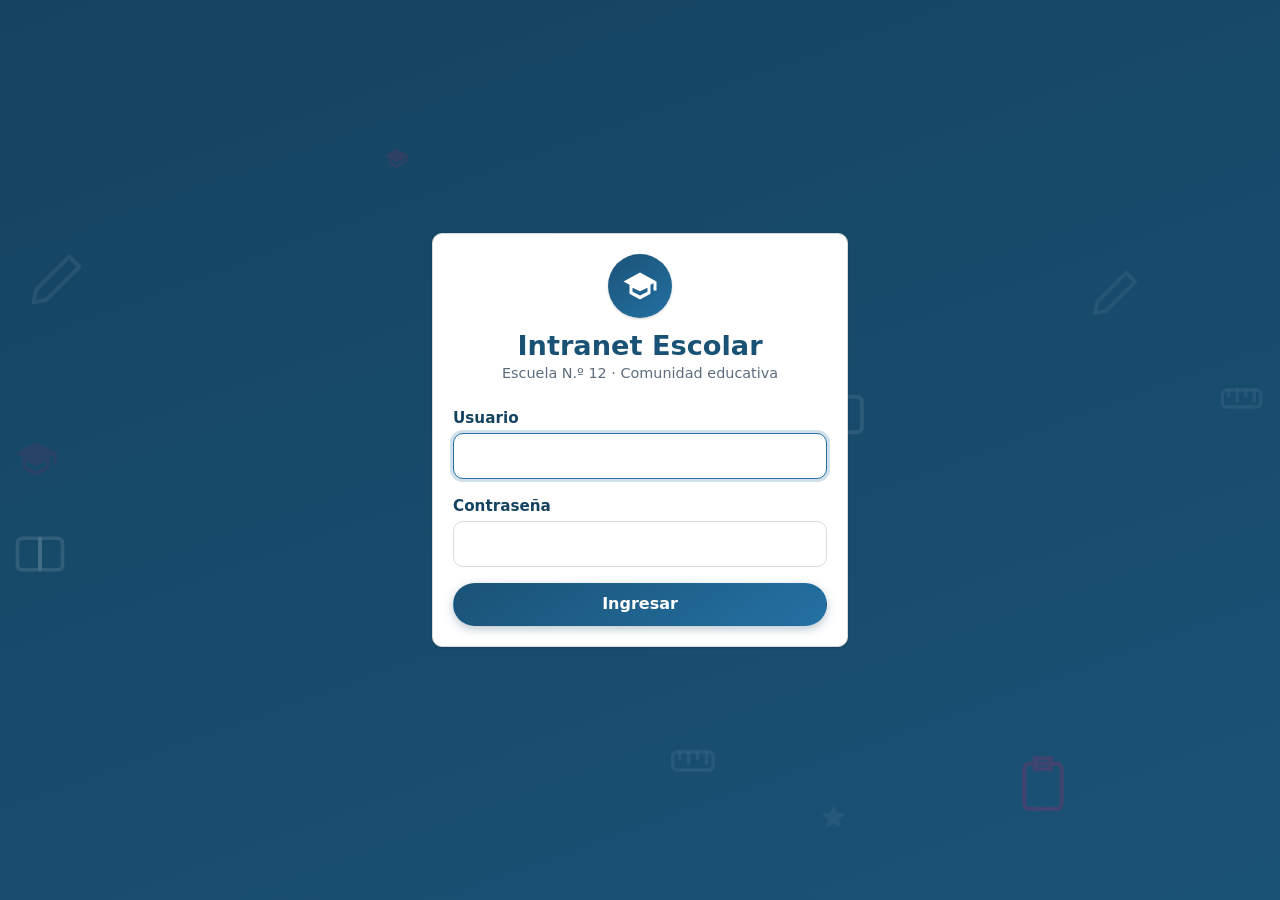
<file: index.html>
<!DOCTYPE html>
<html lang="es">
<head>
    <meta charset="UTF-8">
    <meta name="viewport" content="width=device-width, initial-scale=1.0">
    <meta name="description" content="Intranet escolar: consulta de calificaciones, horarios, comunicados y tareas para administración, docentes, estudiantes y familias.">
    <title>Intranet Escolar</title>
    <link rel="stylesheet" href="css/estilos.css">
</head>
<body>

    <!-- ======== Login ======== -->
    <div id="vista-login" class="vista-login" hidden>
        <div class="fondo-dinamico fondo-dinamico--login" aria-hidden="true"></div>

        <form id="form-login" class="tarjeta tarjeta--login" novalidate>
            <div class="emblema emblema--login" aria-hidden="true">
                <svg viewBox="0 0 24 24">
                    <path fill="currentColor" d="M12 3L1 9l4 2.18v6L12 21l7-3.82v-6L21 10.18V15h2V9L12 3zM7 15.91V13.1L12 15.5l5-2.4v2.81L12 18.3l-5-2.39z"/>
                </svg>
            </div>
            <h1 class="titulo-login">Intranet Escolar</h1>
            <p class="subtitulo">Escuela N.º 12 · Comunidad educativa</p>

            <div class="campo">
                <label for="login-usuario">Usuario</label>
                <input type="text" id="login-usuario" name="usuario" autocomplete="username" required>
            </div>

            <div class="campo">
                <label for="login-clave">Contraseña</label>
                <input type="password" id="login-clave" name="clave" autocomplete="current-password" required>
            </div>

            <p id="login-error" class="alerta alerta--error" role="alert" hidden></p>

            <button type="submit" class="boton boton--primario boton--amplio">Ingresar</button>
        </form>
    </div>

    <!-- ======== Aplicación ======== -->
    <div id="vista-app" hidden>
        <div class="fondo-dinamico" aria-hidden="true"></div>

        <header class="cabecera">
            <div class="cabecera__superior">
                <div class="cabecera__marca">
                    <svg class="cabecera__emblema" viewBox="0 0 24 24" aria-hidden="true">
                        <path fill="currentColor" d="M12 3L1 9l4 2.18v6L12 21l7-3.82v-6L21 10.18V15h2V9L12 3zM7 15.91V13.1L12 15.5l5-2.4v2.81L12 18.3l-5-2.39z"/>
                    </svg>
                    <div class="cabecera__texto">
                        <p class="cabecera__titulo">Intranet Escolar</p>
                        <p id="cabecera-rol" class="cabecera__rol"></p>
                    </div>
                </div>

                <div class="cabecera__usuario">
                    <p class="cabecera__contexto">
                        <span id="cabecera-saludo" class="cabecera__saludo"></span>
                        <span id="cabecera-fecha" class="cabecera__fecha"></span>
                    </p>
                    <span id="cabecera-nombre" class="cabecera__nombre"></span>
                    <button id="boton-salir" class="boton boton--secundario boton--en-cabecera" type="button">Salir</button>
                </div>
            </div>

            <nav class="navegacion" aria-label="Navegación principal">
                <ul id="menu" class="menu"></ul>
            </nav>
        </header>

        <main id="contenido" class="contenido"></main>

        <p id="estado-sistema" class="estado-sistema" role="status" aria-live="polite" hidden></p>

        <footer class="pie">
            <p>Escuela N.º 12 · Intranet Escolar — proyecto de demostración con datos ficticios</p>
        </footer>
    </div>

    <script src="js/utilidades.js"></script>
    <script src="js/store.js"></script>
    <script src="js/auth.js"></script>
    <script src="js/vistas.js"></script>
    <script src="js/app.js"></script>
</body>
</html>
</file>
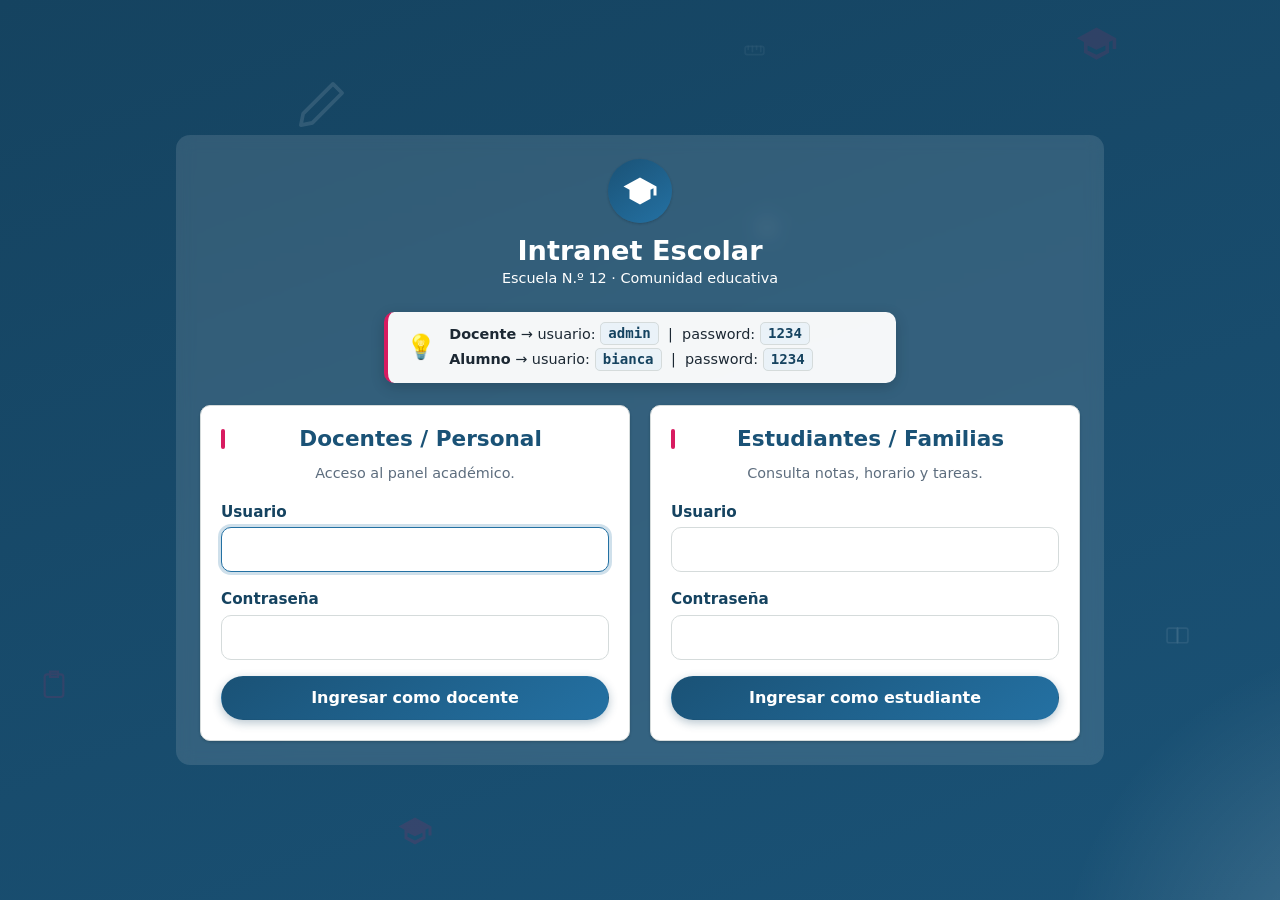
<file: IA/index.html>
<!DOCTYPE html>
<html lang="es">

<head>
    <meta charset="UTF-8">
    <meta name="viewport" content="width=device-width, initial-scale=1.0">
    <meta name="description" content="Intranet escolar para docentes, personal, estudiantes y familias.">
    <title>Intranet Escolar</title>
    <link rel="stylesheet" href="css/estilos.css">
</head>

<body>

    <!-- ======== Login ======== -->
    <div id="vista-login" class="vista-login">
        <div class="fondo-dinamico fondo-dinamico--login" aria-hidden="true"></div>

        <div id="form-login" hidden>
            <div class="emblema emblema--login" aria-hidden="true">
                <svg viewBox="0 0 24 24">
                    <path fill="currentColor"
                        d="M12 3L1 9l4 2.18v6L12 21l7-3.82v-6L21 10.18V15h2V9L12 3zM7 15.91V13.1L12 15.5l5-2.4v2.81L12 18.3l-5-2.39z" />
                </svg>
            </div>
            <h1 class="titulo-login">Intranet Escolar</h1>
            <p id="login-titulo-rol" class="subtitulo">Elige tu acceso para continuar</p>

            <div class="selector-rol" role="group" aria-label="Tipo de acceso">
                <button type="button" class="selector-rol__opcion" data-rol-login="docente">Docentes / Personal</button>
                <button type="button" class="selector-rol__opcion" data-rol-login="estudiante">Estudiantes /
                    Familias</button>
            </div>
            <input type="hidden" id="login-rol" name="rol">

            <div class="campo">
                <label for="login-usuario">Usuario</label>
                <input type="text" id="login-usuario" name="usuario" autocomplete="username" required>
            </div>

            <div class="campo">
                <label for="login-clave">Contraseña</label>
                <input type="password" id="login-clave" name="clave" autocomplete="current-password" required>
            </div>

            <p id="login-error" class="alerta alerta--error" role="alert" hidden></p>

            <button type="submit" class="boton boton--primario boton--amplio">Ingresar</button>
        </div>

        <section class="accesos-login" aria-labelledby="titulo-login-principal">
            <div class="emblema emblema--login" aria-hidden="true">
                <svg viewBox="0 0 24 24">
                    <path fill="currentColor" d="M12 3L1 9l4 2.18v6L12 21l7-3.82v-6L21 10.18V15h2V9L12 3z" />
                </svg>
            </div>
            <h1 id="titulo-login-principal" class="titulo-login">Intranet Escolar</h1>
            <p class="subtitulo">Escuela N.º 12 · Comunidad educativa</p>
            
            <div class="nota-credenciales-login">
                <span class="nota-credenciales-login__icono">💡</span>
                <div class="nota-credenciales-login__contenido">
                    <p class="nota-credenciales-login__linea"><strong>Docente</strong> &rarr; usuario: <code>admin</code> &nbsp;|&nbsp; password: <code>1234</code></p>
                    <p class="nota-credenciales-login__linea"><strong>Alumno</strong> &rarr; usuario: <code>bianca</code> &nbsp;|&nbsp; password: <code>1234</code></p>
                </div>
            </div>

            <div class="login-doble">
                <form class="tarjeta tarjeta--login" data-form-login="docente" novalidate>
                    <h2>Docentes / Personal</h2>
                    <p class="subtitulo">Acceso al panel académico.</p>
                    <div class="campo"><label for="login-docente-usuario">Usuario</label><input type="text"
                            id="login-docente-usuario" name="usuario" autocomplete="username" required></div>
                    <div class="campo"><label for="login-docente-clave">Contraseña</label><input type="password"
                            id="login-docente-clave" name="clave" autocomplete="current-password" required></div>
                    <p class="login-error alerta alerta--error" role="alert" hidden></p>
                    <button type="submit" class="boton boton--primario boton--amplio">Ingresar como docente</button>
                </form>
                <form class="tarjeta tarjeta--login" data-form-login="estudiante" novalidate>
                    <h2>Estudiantes / Familias</h2>
                    <p class="subtitulo">Consulta notas, horario y tareas.</p>
                    <div class="campo"><label for="login-estudiante-usuario">Usuario</label><input type="text"
                            id="login-estudiante-usuario" name="usuario" autocomplete="username" required></div>
                    <div class="campo"><label for="login-estudiante-clave">Contraseña</label><input type="password"
                            id="login-estudiante-clave" name="clave" autocomplete="current-password" required></div>
                    <p class="login-error alerta alerta--error" role="alert" hidden></p>
                    <button type="submit" class="boton boton--primario boton--amplio">Ingresar como estudiante</button>
                </form>
            </div>
        </section>
    </div>

    <!-- ======== Aplicación ======== -->
    <div id="vista-app" hidden>
        <div class="fondo-dinamico" aria-hidden="true"></div>

        <header class="cabecera">
            <div class="cabecera__superior">
                <div class="cabecera__marca">
                    <svg class="cabecera__emblema" viewBox="0 0 24 24" aria-hidden="true">
                        <path fill="currentColor"
                            d="M12 3L1 9l4 2.18v6L12 21l7-3.82v-6L21 10.18V15h2V9L12 3zM7 15.91V13.1L12 15.5l5-2.4v2.81L12 18.3l-5-2.39z" />
                    </svg>
                    <div class="cabecera__texto">
                        <p class="cabecera__titulo">Intranet Escolar</p>
                        <p id="cabecera-rol" class="cabecera__rol"></p>
                    </div>
                </div>

                <div class="cabecera__usuario">
                    <p class="cabecera__contexto">
                        <span id="cabecera-saludo" class="cabecera__saludo"></span>
                        <span id="cabecera-fecha" class="cabecera__fecha"></span>
                    </p>
                    <span id="cabecera-nombre" class="cabecera__nombre"></span>
                    <button id="interruptor-tema" class="boton boton--secundario boton--en-cabecera" type="button"
                        aria-pressed="false">Modo oscuro</button>
                </div>
            </div>

        </header>

        <div class="estructura-app">
            <nav class="navegacion" aria-label="Navegación principal">
                <p class="navegacion__titulo">Panel</p>
                <ul id="menu" class="menu"></ul>
                <button id="boton-salir-lateral" class="boton boton--salir-lateral" type="button">Cerrar sesión</button>
            </nav>
            <main id="contenido" class="contenido"></main>
        </div>

        <p id="estado-sistema" class="estado-sistema" role="status" aria-live="polite" hidden></p>

        <footer class="pie">
            <p>Escuela N.º 12 · Intranet Escolar — proyecto de demostración con datos ficticios</p>
        </footer>
    </div>

    <script src="js/utilidades.js"></script>
    <script src="js/store.js"></script>
    <script src="js/auth.js"></script>
    <script src="js/vistas.js"></script>
    <script src="js/app.js"></script>
</body>

</html>
</file>
<file: css/estilos.css>
/* ============================================================
   Intranet Escolar · Estilos (CSS3 puro, Flexbox/Grid)
   Diseño escolar · Fondo dinámico · Accesible y responsivo
   ============================================================ */

:root {
    --color-primario: #1a5276;
    --color-primario-oscuro: #154360;
    --color-primario-claro: #2471a3;
    --color-acento: #d81b60;
    --color-acento-oscuro: #ad1457;
    --color-fondo: #f4f6f7;
    --color-tarjeta: #ffffff;
    --color-texto: #1c2833;
    --color-texto-suave: #5d6d7e;
    --color-borde: #d5dbdb;
    --color-fila: #f8f9f9;
    --color-exito: #1e8449;
    --color-exito-fondo: #eafaf1;
    --color-error: #c0392b;
    --color-error-fondo: #fdedec;
    --color-aviso: #935116;
    --color-aviso-fondo: #fef9e7;
    --sombra: 0 1px 3px rgba(0, 0, 0, 0.12), 0 1px 2px rgba(0, 0, 0, 0.08);
    --sombra-fuerte: 0 10px 28px rgba(21, 67, 96, 0.22);
    --radio: 10px;
    --radio-suave: 14px;
    --espaciado: 1rem;
    --fuente: system-ui, -apple-system, "Segoe UI", Roboto, Helvetica, Arial, sans-serif;
}

*,
*::before,
*::after {
    box-sizing: border-box;
}

[hidden] {
    display: none !important;
}

html {
    -webkit-text-size-adjust: 100%;
}

body {
    margin: 0;
    font-family: var(--fuente);
    font-size: 1rem;
    line-height: 1.5;
    color: var(--color-texto);
    background: linear-gradient(120deg, #eef3f8, #f7f4ec, #eaf2f8);
    background-size: 220% 220%;
    animation: fondoGradiente 28s ease infinite;
}

h1, h2, h3 {
    line-height: 1.2;
    margin: 0 0 0.5em;
}

h1 { font-size: 1.6rem; }
h2 { font-size: 1.35rem; }
h3 { font-size: 1.1rem; }

h2 {
    position: relative;
    padding-left: 0.7rem;
}

h2::before {
    content: "";
    position: absolute;
    left: 0;
    top: 0.15em;
    bottom: 0.15em;
    width: 4px;
    border-radius: 4px;
    background: var(--color-acento);
}

a {
    color: var(--color-primario);
}

:focus-visible {
    outline: 3px solid var(--color-acento);
    outline-offset: 2px;
}

/* ------------------------------------------------------------
   Fondo dinámico (formas flotantes generadas por JS)
   ------------------------------------------------------------ */

.fondo-dinamico {
    position: absolute;
    inset: 0;
    overflow: hidden;
    pointer-events: none;
    z-index: 0;
}

.fondo-dinamico--login {
    border-radius: 0;
}

#vista-app .fondo-dinamico {
    position: fixed;
}

.fondo-dinamico__forma {
    position: absolute;
    display: block;
    color: var(--color-primario-claro);
    animation: flotar 18s ease-in-out infinite;
    will-change: transform;
}

.fondo-dinamico__forma svg {
    width: 1em;
    height: 1em;
}

.fondo-dinamico__forma:nth-child(3n) {
    color: var(--color-acento);
}

.fondo-dinamico__forma:nth-child(4n) {
    color: var(--color-primario-oscuro);
}

@keyframes flotar {
    0%   { transform: translateY(0) rotate(-7deg); }
    50%  { transform: translateY(-30px) rotate(9deg); }
    100% { transform: translateY(0) rotate(-7deg); }
}

@keyframes fondoGradiente {
    0%   { background-position: 0% 50%; }
    50%  { background-position: 100% 50%; }
    100% { background-position: 0% 50%; }
}

@keyframes aparecer {
    from { opacity: 0; transform: translateY(12px); }
    to   { opacity: 1; transform: translateY(0); }
}

/* ------------------------------------------------------------
   Vista de login
   ------------------------------------------------------------ */

.vista-login {
    position: relative;
    min-height: 100vh;
    display: grid;
    place-items: center;
    padding: var(--espaciado);
    background: linear-gradient(160deg, #154360 0%, #1a5276 45%, #2471a3 100%);
    background-size: 220% 220%;
    animation: fondoGradiente 20s ease infinite;
    overflow: hidden;
}

.vista-login .fondo-dinamico__forma {
    color: rgba(255, 255, 255, 0.5);
}

.vista-login .fondo-dinamico__forma:nth-child(3n) {
    color: var(--color-acento);
}

.tarjeta--login {
    position: relative;
    z-index: 1;
    width: 100%;
    max-width: 26rem;
    padding: 2rem 2.2rem 1.6rem;
    border-top: 5px solid var(--color-acento);
    border-radius: var(--radio-suave);
    box-shadow: var(--sombra-fuerte);
    animation: aparecer 0.5s ease both;
}

.emblema--login {
    margin: 0 auto 0.75rem;
    width: 64px;
    height: 64px;
    border-radius: 50%;
    display: grid;
    place-items: center;
    background: linear-gradient(145deg, var(--color-primario), var(--color-primario-claro));
    color: #ffffff;
    box-shadow: var(--sombra);
}

.emblema--login svg {
    width: 36px;
    height: 36px;
}

.titulo-login {
    margin: 0;
    color: var(--color-primario);
    text-align: center;
    font-size: 1.7rem;
}

.subtitulo {
    margin: 0 0 1.4rem;
    text-align: center;
    color: var(--color-texto-suave);
    font-size: 0.9rem;
}

/* ------------------------------------------------------------
   Cabecera y navegación
   ------------------------------------------------------------ */

.cabecera {
    position: sticky;
    top: 0;
    z-index: 20;
    background: linear-gradient(135deg, var(--color-primario-oscuro) 0%, var(--color-primario) 60%, var(--color-primario-claro) 100%);
    color: #ffffff;
    box-shadow: 0 3px 14px rgba(21, 67, 96, 0.35);
    border-bottom: 3px solid var(--color-acento);
}

.cabecera__superior {
    display: flex;
    flex-wrap: wrap;
    align-items: center;
    justify-content: space-between;
    gap: var(--espaciado);
    padding: 0.85rem var(--espaciado) 0.5rem;
}

.cabecera__marca {
    display: flex;
    align-items: center;
    gap: 0.7rem;
}

.cabecera__emblema {
    width: 42px;
    height: 42px;
    padding: 7px;
    border-radius: 12px;
    background: var(--color-acento);
    color: var(--color-primario-oscuro);
    flex-shrink: 0;
}

.cabecera__texto {
    line-height: 1.2;
}

.cabecera__titulo {
    margin: 0;
    font-weight: 800;
    font-size: 1.2rem;
    letter-spacing: 0.02em;
}

.cabecera__rol {
    margin: 0;
    font-size: 0.8rem;
    opacity: 0.9;
    text-transform: uppercase;
    letter-spacing: 0.05em;
}

.cabecera__usuario {
    display: flex;
    flex-wrap: wrap;
    align-items: center;
    gap: 0.9rem;
}

.cabecera__contexto {
    display: flex;
    flex-direction: column;
    align-items: flex-end;
    gap: 0.1rem;
    margin: 0;
    line-height: 1.2;
}

.cabecera__saludo {
    font-weight: 700;
}

.cabecera__fecha {
    font-size: 0.8rem;
    opacity: 0.85;
}

.cabecera__nombre {
    font-weight: 600;
    background: rgba(255, 255, 255, 0.14);
    padding: 0.3rem 0.8rem;
    border-radius: 999px;
    font-size: 0.9rem;
}

.navegacion {
    padding: 0 1rem 0.65rem;
    overflow-x: auto;
}

.menu {
    display: flex;
    flex-wrap: wrap;
    gap: 0.35rem;
    margin: 0;
    padding: 0;
    list-style: none;
}

.menu a {
    display: inline-block;
    padding: 0.5rem 0.95rem;
    border-radius: 999px;
    color: #ffffff;
    text-decoration: none;
    font-size: 0.95rem;
    font-weight: 500;
    background-color: transparent;
    transition: background-color 0.15s ease;
}

.menu a:hover {
    background-color: rgba(255, 255, 255, 0.18);
}

.menu a[aria-current="page"] {
    background-color: rgba(255, 255, 255, 0.22);
    font-weight: 700;
    box-shadow: inset 0 -3px 0 var(--color-acento);
}

/* ------------------------------------------------------------
   Contenido principal
   ------------------------------------------------------------ */

.contenido {
    position: relative;
    z-index: 1;
    max-width: 1080px;
    margin: 0 auto;
    padding: 1.5rem var(--espaciado) 2rem;
}

.contenido > * {
    animation: aparecer 0.35s ease both;
}

.pie {
    position: relative;
    z-index: 1;
    border-top: 1px solid rgba(21, 67, 96, 0.15);
    padding: 1.1rem var(--espaciado);
    text-align: center;
    font-size: 0.85rem;
    color: var(--color-texto-suave);
}

/* ------------------------------------------------------------
   Tarjetas, botones y formularios
   ------------------------------------------------------------ */

.tarjeta {
    background-color: var(--color-tarjeta);
    border: 1px solid var(--color-borde);
    border-radius: var(--radio);
    box-shadow: var(--sombra);
    padding: 1.25rem;
    margin-bottom: 1.25rem;
    transition: transform 0.15s ease, box-shadow 0.15s ease;
}

.tarjeta:hover {
    box-shadow: 0 6px 18px rgba(21, 67, 96, 0.14);
}

.tarjeta--estrecha {
    max-width: 46rem;
    margin-left: auto;
    margin-right: auto;
}

.tabla-cabecera {
    display: flex;
    flex-wrap: wrap;
    align-items: flex-end;
    justify-content: space-between;
    gap: 0.75rem;
    margin-bottom: 0.75rem;
}

.tabla-cabecera h3 {
    margin: 0;
}

.campo--compacto {
    max-width: 14rem;
    margin: 0;
}

.campo {
    margin-bottom: 1rem;
}

.campo label {
    display: block;
    margin-bottom: 0.25rem;
    font-weight: 600;
    font-size: 0.95rem;
    color: var(--color-primario-oscuro);
}

input[type="text"],
input[type="password"],
input[type="number"],
input[type="date"],
select,
textarea {
    width: 100%;
    padding: 0.6rem 0.8rem;
    font: inherit;
    color: var(--color-texto);
    background-color: var(--color-tarjeta);
    border: 1.5px solid var(--color-borde);
    border-radius: var(--radio);
    transition: border-color 0.15s ease, box-shadow 0.15s ease;
}

input:focus-visible,
select:focus-visible,
textarea:focus-visible {
    outline: none;
    border-color: var(--color-primario-claro);
    box-shadow: 0 0 0 3px rgba(36, 113, 163, 0.22);
}

input[type="number"] {
    max-width: 6rem;
}

input[type="radio"],
input[type="checkbox"] {
    width: 1.15rem;
    height: 1.15rem;
    accent-color: var(--color-primario);
}

textarea {
    min-height: 7rem;
    resize: vertical;
}

.grupo-opciones {
    display: flex;
    flex-wrap: wrap;
    gap: 1rem;
}

.grupo-opciones label {
    display: inline-flex;
    align-items: center;
    gap: 0.35rem;
    font-weight: 400;
    margin: 0;
    color: var(--color-texto);
}

.form-acciones {
    display: flex;
    flex-wrap: wrap;
    align-items: center;
    gap: 0.75rem;
    margin-top: 1rem;
}

.boton {
    display: inline-flex;
    align-items: center;
    justify-content: center;
    gap: 0.4rem;
    padding: 0.55rem 1.15rem;
    font: inherit;
    font-weight: 600;
    border: 1.5px solid var(--color-borde);
    border-radius: 999px;
    background-color: var(--color-tarjeta);
    color: var(--color-texto);
    cursor: pointer;
    transition: transform 0.12s ease, box-shadow 0.12s ease, background-color 0.15s ease;
}

.boton:hover {
    background-color: var(--color-fila);
}

.boton:active {
    transform: scale(0.97);
}

.boton--primario {
    background: linear-gradient(145deg, var(--color-primario), var(--color-primario-claro));
    border-color: transparent;
    color: #ffffff;
    box-shadow: 0 3px 10px rgba(21, 67, 96, 0.3);
}

.boton--primario:hover {
    background: linear-gradient(145deg, var(--color-primario-oscuro), var(--color-primario));
    box-shadow: 0 5px 14px rgba(21, 67, 96, 0.38);
}

.boton--peligro {
    background: linear-gradient(145deg, #c0392b, #a93226);
    border-color: transparent;
    color: #ffffff;
}

.boton--peligro:hover {
    background: linear-gradient(145deg, #a93226, #922b21);
}

.boton--secundario {
    background: transparent;
    color: var(--color-texto);
}

.boton--en-cabecera {
    border-color: rgba(255, 255, 255, 0.6);
    color: #ffffff;
    padding: 0.4rem 1rem;
    font-size: 0.9rem;
}

.boton--en-cabecera:hover {
    background-color: rgba(255, 255, 255, 0.18);
}

.boton--amplio {
    width: 100%;
}

.boton--pequeno {
    padding: 0.3rem 0.75rem;
    font-size: 0.85rem;
}

/* ------------------------------------------------------------
   Tablas
   ------------------------------------------------------------ */

.tabla-contenedor {
    overflow-x: auto;
    border: 1px solid var(--color-borde);
    border-radius: var(--radio);
    background-color: var(--color-tarjeta);
}

table {
    width: 100%;
    border-collapse: collapse;
    font-size: 0.95rem;
}

caption {
    padding: 0.75rem;
    font-weight: 700;
    text-align: left;
    color: var(--color-primario);
    caption-side: top;
}

th, td {
    padding: 0.6rem 0.75rem;
    border-bottom: 1px solid var(--color-borde);
    text-align: left;
    vertical-align: top;
}

thead th {
    background: linear-gradient(145deg, var(--color-primario), var(--color-primario-claro));
    color: #ffffff;
    font-weight: 600;
    white-space: nowrap;
}

tbody tr:nth-child(even) {
    background-color: var(--color-fila);
}

tbody tr:hover {
    background-color: #eaf2f8;
}

th.numerico,
td.numerico {
    text-align: right;
}

td.acciones {
    white-space: nowrap;
}

td.acciones .boton {
    margin-right: 0.4rem;
}

.nota-pendiente {
    color: var(--color-texto-suave);
    font-style: italic;
}

/* ------------------------------------------------------------
   Comunicados (tablón)
   ------------------------------------------------------------ */

.filtros {
    display: flex;
    flex-wrap: wrap;
    gap: 0.5rem;
    margin-bottom: 1rem;
}

.comunicado {
    border-left: 5px solid var(--color-primario-claro);
    border-radius: var(--radio);
}

.comunicado:nth-child(3n) {
    border-left-color: var(--color-acento);
}

.comunicado__cabecera {
    display: flex;
    flex-wrap: wrap;
    justify-content: space-between;
    align-items: baseline;
    gap: 0.5rem;
    margin-bottom: 0.5rem;
}

.comunicado h3 {
    margin: 0;
}

.comunicado__fecha {
    font-size: 0.85rem;
    color: var(--color-texto-suave);
}

.comunicado p {
    margin: 0;
    white-space: pre-line;
}

/* ------------------------------------------------------------
   Insignias
   ------------------------------------------------------------ */

.insignia {
    display: inline-block;
    padding: 0.15rem 0.6rem;
    border-radius: 999px;
    font-size: 0.78rem;
    font-weight: 700;
    border: 1px solid var(--color-borde);
    background-color: var(--color-fila);
    color: var(--color-texto);
}

.insignia--exito {
    background-color: var(--color-exito-fondo);
    border-color: var(--color-exito);
    color: var(--color-exito);
}

.insignia--aviso {
    background-color: var(--color-aviso-fondo);
    border-color: var(--color-aviso);
    color: var(--color-aviso);
}

.insignia--error {
    background-color: var(--color-error-fondo);
    border-color: var(--color-error);
    color: var(--color-error);
}

/* ------------------------------------------------------------
   Alertas y estados
   ------------------------------------------------------------ */

.alerta {
    padding: 0.75rem 1rem;
    border-radius: var(--radio);
    border: 1px solid;
    margin: 1rem 0;
    font-size: 0.95rem;
}

.alerta--error {
    background-color: var(--color-error-fondo);
    border-color: var(--color-error);
    color: var(--color-error);
}

.alerta--exito {
    background-color: var(--color-exito-fondo);
    border-color: var(--color-exito);
    color: var(--color-exito);
}

.estado-sistema {
    position: relative;
    z-index: 1;
    max-width: 1080px;
    margin: 0 auto;
    padding: 0 var(--espaciado);
}

.estado-sistema:not([hidden]) {
    margin-bottom: 1rem;
}

.vacio {
    padding: 2rem 1rem;
    text-align: center;
    color: var(--color-texto-suave);
    border: 1.5px dashed var(--color-borde);
    border-radius: var(--radio);
    background-color: var(--color-tarjeta);
}

/* ------------------------------------------------------------
   Accesibilidad: reduce animaciones
   ------------------------------------------------------------ */

@media (prefers-reduced-motion: reduce) {
    *, *::before, *::after {
        animation-duration: 0.01ms !important;
        animation-iteration-count: 1 !important;
        transition-duration: 0.01ms !important;
        scroll-behavior: auto !important;
    }
}

/* ------------------------------------------------------------
   Responsividad
   ------------------------------------------------------------ */

@media (max-width: 860px) {
    .cabecera__superior {
        flex-direction: column;
        align-items: stretch;
    }

    .cabecera__marca {
        justify-content: center;
    }

    .cabecera__usuario {
        justify-content: space-between;
    }

    .cabecera__contexto {
        align-items: flex-start;
    }
}

@media (max-width: 480px) {
    .contenido {
        padding: 1rem 0.75rem 1.5rem;
    }

    .tarjeta {
        padding: 1rem;
    }

    .tarjeta--login {
        padding: 1.5rem 1.2rem 1.2rem;
    }

    th, td {
        padding: 0.45rem 0.5rem;
    }

    .menu a {
        padding: 0.4rem 0.7rem;
        font-size: 0.88rem;
    }
}
</file>
<file: IA/css/estilos.css>
/* ============================================================
   Intranet Escolar · Estilos (CSS3 puro, Flexbox/Grid)
   Diseño escolar · Fondo dinámico · Accesible y responsivo
   ============================================================ */

:root {
    --color-primario: #1a5276;
    --color-primario-oscuro: #154360;
    --color-primario-claro: #2471a3;
    --color-acento: #d81b60;
    --color-acento-oscuro: #ad1457;
    --color-fondo: #f4f6f7;
    --color-tarjeta: #ffffff;
    --color-texto: #1c2833;
    --color-texto-suave: #5d6d7e;
    --color-borde: #d5dbdb;
    --color-fila: #f8f9f9;
    --color-exito: #1e8449;
    --color-exito-fondo: #eafaf1;
    --color-error: #c0392b;
    --color-error-fondo: #fdedec;
    --color-aviso: #935116;
    --color-aviso-fondo: #fef9e7;
    --sombra: 0 1px 3px rgba(0, 0, 0, 0.12), 0 1px 2px rgba(0, 0, 0, 0.08);
    --sombra-fuerte: 0 10px 28px rgba(21, 67, 96, 0.22);
    --radio: 10px;
    --radio-suave: 14px;
    --espaciado: 1rem;
    --fuente: system-ui, -apple-system, "Segoe UI", Roboto, Helvetica, Arial, sans-serif;
}

*,
*::before,
*::after {
    box-sizing: border-box;
}

[hidden] {
    display: none !important;
}

html {
    -webkit-text-size-adjust: 100%;
}

body {
    margin: 0;
    font-family: var(--fuente);
    font-size: 1rem;
    line-height: 1.5;
    color: var(--color-texto);
    background: linear-gradient(120deg, #eef3f8, #f7f4ec, #eaf2f8);
    background-size: 220% 220%;
    animation: fondoGradiente 28s ease infinite;
}

h1, h2, h3 {
    line-height: 1.2;
    margin: 0 0 0.5em;
}

h1 { font-size: 1.6rem; }
h2 { font-size: 1.35rem; }
h3 { font-size: 1.1rem; }

h2 {
    position: relative;
    padding-left: 0.7rem;
}

h2::before {
    content: "";
    position: absolute;
    left: 0;
    top: 0.15em;
    bottom: 0.15em;
    width: 4px;
    border-radius: 4px;
    background: var(--color-acento);
}

a {
    color: var(--color-primario);
}

:focus-visible {
    outline: 3px solid var(--color-acento);
    outline-offset: 2px;
}

/* ------------------------------------------------------------
   Fondo dinámico (formas flotantes generadas por JS)
   ------------------------------------------------------------ */

.fondo-dinamico {
    position: absolute;
    inset: 0;
    overflow: hidden;
    pointer-events: none;
    z-index: 0;
}

.fondo-dinamico--login {
    border-radius: 0;
}

#vista-app .fondo-dinamico {
    position: fixed;
}

.fondo-dinamico__forma {
    position: absolute;
    display: block;
    color: var(--color-primario-claro);
    animation: flotar 18s ease-in-out infinite;
    will-change: transform;
}

.fondo-dinamico__forma svg {
    width: 1em;
    height: 1em;
}

.fondo-dinamico__forma:nth-child(3n) {
    color: var(--color-acento);
}

.fondo-dinamico__forma:nth-child(4n) {
    color: var(--color-primario-oscuro);
}

@keyframes flotar {
    0%   { transform: translateY(0) rotate(-7deg); }
    50%  { transform: translateY(-30px) rotate(9deg); }
    100% { transform: translateY(0) rotate(-7deg); }
}

@keyframes fondoGradiente {
    0%   { background-position: 0% 50%; }
    50%  { background-position: 100% 50%; }
    100% { background-position: 0% 50%; }
}

@keyframes aparecer {
    from { opacity: 0; transform: translateY(12px); }
    to   { opacity: 1; transform: translateY(0); }
}

/* ------------------------------------------------------------
   Vista de login
   ------------------------------------------------------------ */

.vista-login {
    position: relative;
    min-height: 100vh;
    display: grid;
    place-items: center;
    padding: var(--espaciado);
    background:
        radial-gradient(circle at var(--cursor-x, 50%) var(--cursor-y, 50%), rgba(255, 255, 255, 0.20), transparent 22rem),
        linear-gradient(160deg, #154360 0%, #1a5276 45%, #2471a3 100%);
    background-size: 220% 220%;
    animation: fondoGradiente 20s ease infinite;
    overflow: hidden;
}

.vista-login .fondo-dinamico__forma {
    color: rgba(255, 255, 255, 0.5);
}

.vista-login .fondo-dinamico__forma:nth-child(3n) {
    color: var(--color-acento);
}

.tarjeta--login {
    position: relative;
    z-index: 1;
    width: 100%;
    max-width: 26rem;
    padding: 2rem 2.2rem 1.6rem;
    border-top: 5px solid var(--color-acento);
    border-radius: var(--radio-suave);
    box-shadow: var(--sombra-fuerte);
    animation: aparecer 0.5s ease both;
}

.accesos-login {
    position: relative;
    z-index: 1;
    width: min(100%, 58rem);
    padding: 1.5rem;
    border-radius: var(--radio-suave);
    background: rgba(255, 255, 255, 0.12);
    backdrop-filter: blur(8px);
}

.accesos-login > .titulo-login,
.accesos-login > .subtitulo {
    color: #ffffff;
}

.accesos-login > .subtitulo {
    margin-bottom: 1.4rem;
}

.login-doble {
    display: grid;
    grid-template-columns: repeat(2, minmax(0, 1fr));
    gap: 1.25rem;
}

.login-doble .tarjeta--login {
    max-width: none;
    margin: 0;
}

.login-doble h2 {
    color: var(--color-primario);
    text-align: center;
}

.emblema--login {
    margin: 0 auto 0.75rem;
    width: 64px;
    height: 64px;
    border-radius: 50%;
    display: grid;
    place-items: center;
    background: linear-gradient(145deg, var(--color-primario), var(--color-primario-claro));
    color: #ffffff;
    box-shadow: var(--sombra);
}

.emblema--login svg {
    width: 36px;
    height: 36px;
}

.titulo-login {
    margin: 0;
    color: var(--color-primario);
    text-align: center;
    font-size: 1.7rem;
}

.subtitulo {
    margin: 0 0 1rem;
    text-align: center;
    color: var(--color-texto-suave);
    font-size: 0.9rem;
}

.nota-credenciales-login {
    display: flex;
    align-items: center;
    gap: 0.85rem;
    background: rgba(255, 255, 255, 0.95);
    border-left: 4px solid var(--color-acento);
    border-radius: var(--radio);
    padding: 0.75rem 1.1rem;
    margin: 0 auto 1.4rem;
    max-width: 32rem;
    box-shadow: 0 4px 14px rgba(0, 0, 0, 0.18);
    color: var(--color-texto);
}

.nota-credenciales-login__icono {
    font-size: 1.5rem;
    flex-shrink: 0;
}

.nota-credenciales-login__contenido {
    display: flex;
    flex-direction: column;
    gap: 0.25rem;
    text-align: left;
}

.nota-credenciales-login__linea {
    margin: 0;
    font-size: 0.9rem;
    color: #1c2833;
}

.nota-credenciales-login__linea code {
    background: #eaf2f8;
    color: var(--color-primario-oscuro);
    padding: 0.15rem 0.45rem;
    border-radius: 5px;
    font-weight: 700;
    font-size: 0.88rem;
    border: 1px solid #d5dbdb;
}

.selector-rol {
    display: grid;
    grid-template-columns: 1fr 1fr;
    gap: 0.6rem;
    margin: 0 0 1.2rem;
}

.selector-rol__opcion {
    min-height: 4.5rem;
    padding: 0.65rem;
    border: 2px solid var(--color-borde);
    border-radius: var(--radio);
    color: var(--color-primario-oscuro);
    background: var(--color-fila);
    font: inherit;
    font-weight: 700;
    cursor: pointer;
}

.selector-rol__opcion:hover,
.selector-rol__opcion--activa {
    border-color: var(--color-primario-claro);
    background: #eaf2f8;
    box-shadow: 0 0 0 3px rgba(36, 113, 163, 0.16);
}

/* ------------------------------------------------------------
   Cabecera y navegación
   ------------------------------------------------------------ */

#vista-app {
    height: 100vh;
    max-height: 100vh;
    display: flex;
    flex-direction: column;
    overflow: hidden;
}

.cabecera {
    flex-shrink: 0;
    position: relative;
    z-index: 20;
    background: linear-gradient(135deg, var(--color-primario-oscuro) 0%, var(--color-primario) 60%, var(--color-primario-claro) 100%);
    color: #ffffff;
    box-shadow: 0 3px 14px rgba(21, 67, 96, 0.35);
    border-bottom: 3px solid var(--color-acento);
}

.cabecera__superior {
    display: flex;
    flex-wrap: wrap;
    align-items: center;
    justify-content: space-between;
    gap: var(--espaciado);
    padding: 0.75rem var(--espaciado) 0.5rem;
}

.cabecera__marca {
    display: flex;
    align-items: center;
    gap: 0.7rem;
}

.cabecera__emblema {
    width: 42px;
    height: 42px;
    padding: 7px;
    border-radius: 12px;
    background: var(--color-acento);
    color: var(--color-primario-oscuro);
    flex-shrink: 0;
}

.cabecera__texto {
    line-height: 1.2;
}

.cabecera__titulo {
    margin: 0;
    font-weight: 800;
    font-size: 1.2rem;
    letter-spacing: 0.02em;
}

.cabecera__rol {
    margin: 0;
    font-size: 0.8rem;
    opacity: 0.9;
    text-transform: uppercase;
    letter-spacing: 0.05em;
}

.cabecera__usuario {
    display: flex;
    flex-wrap: wrap;
    align-items: center;
    gap: 0.9rem;
}

.cabecera__contexto {
    display: flex;
    flex-direction: column;
    align-items: flex-end;
    gap: 0.1rem;
    margin: 0;
    line-height: 1.2;
}

.cabecera__saludo {
    font-weight: 700;
}

.cabecera__fecha {
    font-size: 0.8rem;
    opacity: 0.85;
}

.cabecera__nombre {
    font-weight: 600;
    background: rgba(255, 255, 255, 0.14);
    padding: 0.3rem 0.8rem;
    border-radius: 999px;
    font-size: 0.9rem;
}

.estructura-app {
    position: relative;
    z-index: 1;
    flex: 1;
    display: grid;
    grid-template-columns: 16rem minmax(0, 1fr);
    overflow: hidden;
    width: 100%;
    max-width: 100%;
    margin: 0;
}

.navegacion {
    height: 100%;
    overflow-y: auto;
    flex-shrink: 0;
    padding: 1.25rem 1rem;
    background: rgba(255, 255, 255, 0.85);
    border-right: 1px solid var(--color-borde);
    display: flex;
    flex-direction: column;
    justify-content: space-between;
}

.navegacion__titulo {
    margin: 0 0 0.75rem;
    padding: 0 0.7rem;
    color: var(--color-texto-suave);
    font-size: 0.8rem;
    font-weight: 800;
    letter-spacing: 0.08em;
    text-transform: uppercase;
}

.menu {
    display: grid;
    gap: 0.35rem;
    margin: 0;
    padding: 0;
    list-style: none;
}

.menu a {
    display: block;
    padding: 0.5rem 0.95rem;
    border-radius: var(--radio);
    color: var(--color-primario-oscuro);
    text-decoration: none;
    font-size: 0.95rem;
    font-weight: 500;
    background-color: transparent;
    transition: background-color 0.15s ease;
}

.menu a:hover {
    background-color: #eaf2f8;
}

.menu a[aria-current="page"] {
    color: #ffffff;
    background-color: var(--color-primario);
    font-weight: 700;
    box-shadow: inset 0 -3px 0 var(--color-acento);
}

/* ------------------------------------------------------------
   Contenido principal (Scroll Interno Fijo)
   ------------------------------------------------------------ */

.contenido {
    position: relative;
    z-index: 1;
    height: 100%;
    overflow-y: auto;
    flex: 1;
    width: 100%;
    max-width: 100%;
    margin: 0;
    padding: 1.5rem 2.2rem 3rem;
}

.contenido > * {
    animation: aparecer 0.35s ease both;
}

.pie {
    position: relative;
    z-index: 1;
    flex-shrink: 0;
    border-top: 1px solid rgba(21, 67, 96, 0.15);
    padding: 0.6rem var(--espaciado);
    text-align: center;
    font-size: 0.8rem;
    color: var(--color-texto-suave);
    background: rgba(255, 255, 255, 0.7);
}

/* ------------------------------------------------------------
   Tarjetas, botones y formularios
   ------------------------------------------------------------ */

.tarjeta {
    background-color: var(--color-tarjeta);
    border: 1px solid var(--color-borde);
    border-radius: var(--radio);
    box-shadow: var(--sombra);
    padding: 1.25rem;
    margin-bottom: 1.25rem;
    transition: transform 0.15s ease, box-shadow 0.15s ease;
}

.tarjeta:hover {
    box-shadow: 0 6px 18px rgba(21, 67, 96, 0.14);
}

.lista-usuarios {
    display: grid;
    grid-template-columns: repeat(auto-fit, minmax(17rem, 1fr));
    gap: 1rem;
}

.usuario-edicion { margin-bottom: 0; }

.usuario-edicion__encabezado {
    display: flex;
    align-items: center;
    justify-content: space-between;
    gap: 0.75rem;
}

.usuario-edicion__campos {
    display: grid;
    gap: 0.15rem;
}

.cuadricula-materias {
    display: grid;
    grid-template-columns: repeat(auto-fit, minmax(13rem, 1fr));
    gap: 1rem;
}

.cuadricula-materias .tarjeta { margin-bottom: 0; }

.tabla-cabecera {
    display: flex;
    flex-wrap: wrap;
    align-items: flex-end;
    justify-content: space-between;
    gap: 0.75rem;
    margin-bottom: 0.75rem;
}

.tabla-cabecera h3 {
    margin: 0;
}

.campo--compacto {
    max-width: 14rem;
    margin: 0;
}

.campo {
    margin-bottom: 1rem;
}

.campo label {
    display: block;
    margin-bottom: 0.25rem;
    font-weight: 600;
    font-size: 0.95rem;
    color: var(--color-primario-oscuro);
}

input[type="text"],
input[type="password"],
input[type="number"],
input[type="date"],
select,
textarea {
    width: 100%;
    padding: 0.6rem 0.8rem;
    font: inherit;
    color: var(--color-texto);
    background-color: var(--color-tarjeta);
    border: 1.5px solid var(--color-borde);
    border-radius: var(--radio);
    transition: border-color 0.15s ease, box-shadow 0.15s ease;
}

input:focus-visible,
select:focus-visible,
textarea:focus-visible {
    outline: none;
    border-color: var(--color-primario-claro);
    box-shadow: 0 0 0 3px rgba(36, 113, 163, 0.22);
}

input[type="number"] {
    max-width: 6rem;
}

input[type="radio"],
input[type="checkbox"] {
    width: 1.15rem;
    height: 1.15rem;
    accent-color: var(--color-primario);
}

textarea {
    min-height: 7rem;
    resize: vertical;
}

.grupo-opciones {
    display: flex;
    flex-wrap: wrap;
    gap: 1rem;
}

.grupo-opciones label {
    display: inline-flex;
    align-items: center;
    gap: 0.35rem;
    font-weight: 400;
    margin: 0;
    color: var(--color-texto);
}

.form-acciones {
    display: flex;
    flex-wrap: wrap;
    align-items: center;
    gap: 0.75rem;
    margin-top: 1rem;
}

.boton {
    display: inline-flex;
    align-items: center;
    justify-content: center;
    gap: 0.4rem;
    padding: 0.55rem 1.15rem;
    font: inherit;
    font-weight: 600;
    border: 1.5px solid var(--color-borde);
    border-radius: 999px;
    background-color: var(--color-tarjeta);
    color: var(--color-texto);
    cursor: pointer;
    transition: transform 0.12s ease, box-shadow 0.12s ease, background-color 0.15s ease;
}

.boton:hover {
    background-color: var(--color-fila);
}

.boton:active {
    transform: scale(0.97);
}

.boton--primario {
    background: linear-gradient(145deg, var(--color-primario), var(--color-primario-claro));
    border-color: transparent;
    color: #ffffff;
    box-shadow: 0 3px 10px rgba(21, 67, 96, 0.3);
}

.boton--primario:hover {
    background: linear-gradient(145deg, var(--color-primario-oscuro), var(--color-primario));
    box-shadow: 0 5px 14px rgba(21, 67, 96, 0.38);
}

.boton--peligro {
    background: linear-gradient(135deg, rgba(239, 68, 68, 0.08), rgba(225, 29, 72, 0.14));
    border: 1.5px solid rgba(225, 29, 72, 0.3);
    color: #e11d48;
    padding: 0.38rem 0.85rem;
    border-radius: 999px;
    font-size: 0.85rem;
    font-weight: 600;
    letter-spacing: 0.01em;
    cursor: pointer;
    box-shadow: 0 2px 5px rgba(225, 29, 72, 0.08);
    transition: all 0.2s cubic-bezier(0.4, 0, 0.2, 1);
}

.boton--peligro:hover {
    background: linear-gradient(135deg, #e11d48 0%, #be123c 100%);
    color: #ffffff;
    border-color: transparent;
    box-shadow: 0 4px 14px rgba(225, 29, 72, 0.35);
    transform: translateY(-1.5px);
}

.boton--peligro:active {
    transform: translateY(0) scale(0.96);
    box-shadow: 0 2px 6px rgba(225, 29, 72, 0.25);
}

.boton--secundario {
    background: transparent;
    color: var(--color-texto);
}

.boton--en-cabecera {
    border-color: rgba(255, 255, 255, 0.6);
    color: #ffffff;
    padding: 0.4rem 1rem;
    font-size: 0.9rem;
}

.boton--en-cabecera:hover {
    background-color: rgba(255, 255, 255, 0.18);
}

.boton--amplio {
    width: 100%;
}

.boton--pequeno {
    padding: 0.3rem 0.75rem;
    font-size: 0.85rem;
}

/* ------------------------------------------------------------
   Tablas
   ------------------------------------------------------------ */

.tabla-contenedor {
    overflow-x: auto;
    border: 1px solid var(--color-borde);
    border-radius: var(--radio);
    background-color: var(--color-tarjeta);
}

table {
    width: 100%;
    border-collapse: collapse;
    font-size: 0.95rem;
}

caption {
    padding: 0.75rem;
    font-weight: 700;
    text-align: left;
    color: var(--color-primario);
    caption-side: top;
}

th, td {
    padding: 0.6rem 0.75rem;
    border-bottom: 1px solid var(--color-borde);
    text-align: left;
    vertical-align: top;
}

thead th {
    background: linear-gradient(145deg, var(--color-primario), var(--color-primario-claro));
    color: #ffffff;
    font-weight: 600;
    white-space: nowrap;
}

tbody tr:nth-child(even) {
    background-color: var(--color-fila);
}

tbody tr:hover {
    background-color: #eaf2f8;
}

th.numerico,
td.numerico {
    text-align: right;
}

td.acciones {
    white-space: nowrap;
}

td.acciones .boton {
    margin-right: 0.4rem;
}

.nota-pendiente {
    color: var(--color-texto-suave);
    font-style: italic;
}

/* ------------------------------------------------------------
   Comunicados (tablón)
   ------------------------------------------------------------ */

.filtros {
    display: flex;
    flex-wrap: wrap;
    gap: 0.5rem;
    margin-bottom: 1rem;
}

.comunicado {
    border-left: 5px solid var(--color-primario-claro);
    border-radius: var(--radio);
}

.comunicado:nth-child(3n) {
    border-left-color: var(--color-acento);
}

.comunicado__cabecera {
    display: flex;
    flex-wrap: wrap;
    justify-content: space-between;
    align-items: baseline;
    gap: 0.5rem;
    margin-bottom: 0.5rem;
}

.comunicado h3 {
    margin: 0;
}

.comunicado__fecha {
    font-size: 0.85rem;
    color: var(--color-texto-suave);
}

.comunicado p {
    margin: 0;
    white-space: pre-line;
}

/* ------------------------------------------------------------
   Insignias
   ------------------------------------------------------------ */

.insignia {
    display: inline-block;
    padding: 0.15rem 0.6rem;
    border-radius: 999px;
    font-size: 0.78rem;
    font-weight: 700;
    border: 1px solid var(--color-borde);
    background-color: var(--color-fila);
    color: var(--color-texto);
}

.insignia--exito {
    background-color: var(--color-exito-fondo);
    border-color: var(--color-exito);
    color: var(--color-exito);
}

.insignia--aviso {
    background-color: var(--color-aviso-fondo);
    border-color: var(--color-aviso);
    color: var(--color-aviso);
}

.insignia--error {
    background-color: var(--color-error-fondo);
    border-color: var(--color-error);
    color: var(--color-error);
}

/* ------------------------------------------------------------
   Alertas y estados
   ------------------------------------------------------------ */

.alerta {
    padding: 0.75rem 1rem;
    border-radius: var(--radio);
    border: 1px solid;
    margin: 1rem 0;
    font-size: 0.95rem;
}

.alerta--error {
    background-color: var(--color-error-fondo);
    border-color: var(--color-error);
    color: var(--color-error);
}

.alerta--exito {
    background-color: var(--color-exito-fondo);
    border-color: var(--color-exito);
    color: var(--color-exito);
}

.estado-sistema {
    position: relative;
    z-index: 1;
    max-width: 1080px;
    margin: 0 auto;
    padding: 0 var(--espaciado);
}

.estado-sistema:not([hidden]) {
    margin-bottom: 1rem;
}

.vacio {
    padding: 2rem 1rem;
    text-align: center;
    color: var(--color-texto-suave);
    border: 1.5px dashed var(--color-borde);
    border-radius: var(--radio);
    background-color: var(--color-tarjeta);
}

/* ------------------------------------------------------------
   Accesibilidad: reduce animaciones
   ------------------------------------------------------------ */

@media (prefers-reduced-motion: reduce) {
    *, *::before, *::after {
        animation-duration: 0.01ms !important;
        animation-iteration-count: 1 !important;
        transition-duration: 0.01ms !important;
        scroll-behavior: auto !important;
    }
}

/* ------------------------------------------------------------
   Responsividad
   ------------------------------------------------------------ */

@media (max-width: 860px) {
    .cabecera__superior {
        flex-direction: column;
        align-items: stretch;
    }

    .cabecera__marca {
        justify-content: center;
    }

    .cabecera__usuario {
        justify-content: space-between;
    }

    .cabecera__contexto {
        align-items: flex-start;
    }

    .estructura-app {
        display: block;
    }

    .navegacion {
        padding: 0.75rem 1rem;
        border-right: 0;
        border-bottom: 1px solid var(--color-borde);
        overflow-x: auto;
    }

    .navegacion__titulo { display: none; }

    .menu {
        display: flex;
        min-width: max-content;
    }

    .menu a { display: inline-block; }
}

@media (max-width: 480px) {
    .contenido {
        padding: 1rem 0.75rem 1.5rem;
    }

    .tarjeta {
        padding: 1rem;
    }

    .tarjeta--login {
        padding: 1.5rem 1.2rem 1.2rem;
    }

    .accesos-login { padding: 1rem 0.75rem; }

    .login-doble { grid-template-columns: 1fr; }

    .selector-rol { grid-template-columns: 1fr; }

    th, td {
        padding: 0.45rem 0.5rem;
    }

    .menu a {
        padding: 0.4rem 0.7rem;
        font-size: 0.88rem;
    }
}

/* ============================================================
   Navegación Lateral y Cerrar Sesión Abajo
   ============================================================ */

.navegacion {
    display: flex;
    flex-direction: column;
    justify-content: space-between;
    min-height: 100%;
}

.navegacion__inferior {
    margin-top: auto;
    padding-top: 1rem;
    border-top: 1px solid var(--color-borde);
}

.boton--salir-lateral {
    display: flex;
    align-items: center;
    justify-content: center;
    gap: 0.5rem;
    width: 100%;
    padding: 0.65rem 1rem;
    font-weight: 600;
    color: var(--color-error);
    background-color: var(--color-error-fondo);
    border: 1px solid var(--color-error);
    border-radius: var(--radio);
    cursor: pointer;
    transition: background-color 0.2s ease, transform 0.1s ease;
}

.boton--salir-lateral:hover {
    background-color: #fadbd8;
    transform: translateY(-1px);
}

/* ============================================================
   Modo Oscuro (Dark Theme)
   ============================================================ */

body.tema-oscuro {
    --color-primario: #38bdf8;
    --color-primario-oscuro: #0284c7;
    --color-primario-claro: #7dd3fc;
    --color-acento: #f43f5e;
    --color-acento-oscuro: #e11d48;
    --color-fondo: #0f172a;
    --color-tarjeta: #1e293b;
    --color-texto: #f8fafc;
    --color-texto-suave: #94a3b8;
    --color-borde: #334155;
    --color-fila: #1e293b;
    --color-exito: #34d399;
    --color-exito-fondo: #064e3b;
    --color-error: #f87171;
    --color-error-fondo: #7f1d1d;
    --color-aviso: #fbbf24;
    --color-aviso-fondo: #78350f;
    --sombra: 0 4px 6px -1px rgba(0, 0, 0, 0.5), 0 2px 4px -2px rgba(0, 0, 0, 0.4);
    --sombra-fuerte: 0 10px 25px -5px rgba(0, 0, 0, 0.7);
    background: #0f172a;
    color: var(--color-texto);
}

body.tema-oscuro .cabecera {
    background: #1e293b;
    border-bottom: 1px solid #334155;
    color: #f8fafc;
}

body.tema-oscuro .navegacion {
    background: #0f172a;
    border-right: 1px solid #334155;
}

body.tema-oscuro .menu a {
    color: #cbd5e1;
}

body.tema-oscuro .menu a:hover,
body.tema-oscuro .menu a.activo {
    background: #1e293b;
    color: #38bdf8;
}

body.tema-oscuro .tarjeta,
body.tema-oscuro .comunicado,
body.tema-oscuro .usuario-edicion,
body.tema-oscuro .cubito-horario,
body.tema-oscuro .dia-calendario {
    background: #1e293b;
    border-color: #334155;
    color: #f8fafc;
}

body.tema-oscuro input,
body.tema-oscuro select,
body.tema-oscuro textarea {
    background: #0f172a;
    color: #f8fafc;
    border-color: #475569;
}

body.tema-oscuro .boton--salir-lateral {
    background-color: rgba(248, 113, 113, 0.15);
    border-color: #f87171;
    color: #f87171;
}

body.tema-oscuro .boton--salir-lateral:hover {
    background-color: rgba(248, 113, 113, 0.3);
}

/* ============================================================
   Filtros y Lista de Usuarios
   ============================================================ */

.form-nuevo-usuario-seccion {
    border-top: 4px solid var(--color-primario-claro);
    margin-bottom: 1.5rem;
    padding: 1.25rem 1.5rem;
}

.cabecera-seccion-usuario {
    margin-bottom: 1rem;
}

.subtitulo-seccion {
    font-size: 0.88rem;
    color: var(--color-texto-suave);
    margin: 0.2rem 0 0 0;
}

.form-agregar-usuario {
    display: grid;
    grid-template-columns: repeat(auto-fit, minmax(200px, 1fr));
    gap: 1rem;
    align-items: end;
}

.form-acciones-nuevo-usuario {
    display: flex;
    align-items: flex-end;
    padding-bottom: 1rem;
}

.grupo-acciones-usuario {
    display: flex;
    align-items: center;
    gap: 0.5rem;
}

.controles-usuarios {
    margin-bottom: 1.5rem;
    padding: 1.25rem;
}

.grupo-controles {
    display: grid;
    grid-template-columns: repeat(auto-fit, minmax(200px, 1fr));
    gap: 1rem;
}

.usuario-edicion__titulo-grupo {
    display: flex;
    flex-direction: column;
}

.usuario-edicion__subtexto {
    font-size: 0.85rem;
    color: var(--color-texto-suave);
}

.usuario-edicion__campos {
    display: grid;
    grid-template-columns: repeat(auto-fit, minmax(220px, 1fr));
    gap: 1rem;
    margin-top: 1rem;
}

.usuario-edicion__pie {
    display: flex;
    justify-content: space-between;
    align-items: center;
    margin-top: 1.2rem;
    padding-top: 0.8rem;
    border-top: 1px solid var(--color-borde);
    flex-wrap: wrap;
    gap: 0.5rem;
}

/* ============================================================
   Calendario Visual Rejilla y Eventos
   ============================================================ */

.calendario-contenedor {
    padding: 1.25rem;
    margin-bottom: 1.5rem;
}

.calendario-encabezado {
    text-align: center;
    margin-bottom: 1rem;
}

.calendario-titulo {
    font-size: 1.25rem;
    color: var(--color-primario);
}

.calendario-rejilla-dias {
    display: grid;
    grid-template-columns: repeat(7, 1fr);
    text-align: center;
    font-weight: bold;
    margin-bottom: 0.5rem;
    color: var(--color-texto-suave);
    border-bottom: 2px solid var(--color-borde);
    padding-bottom: 0.5rem;
}

.calendario-rejilla-celdas {
    display: grid;
    grid-template-columns: repeat(7, 1fr);
    gap: 6px;
}

.dia-calendario {
    min-height: 90px;
    background: var(--color-tarjeta);
    border: 1px solid var(--color-borde);
    border-radius: var(--radio);
    padding: 0.4rem;
    display: flex;
    flex-direction: column;
    transition: transform 0.15 ease, box-shadow 0.15s ease;
}

.dia-calendario:hover {
    box-shadow: var(--sombra);
}

.dia-calendario--vacio {
    background: transparent;
    border-color: transparent;
}

.dia-calendario--hoy {
    border: 2px solid var(--color-acento);
    background: var(--color-aviso-fondo);
}

.dia-calendario__numero {
    font-weight: bold;
    font-size: 0.85rem;
    margin-bottom: 0.3rem;
}

.dia-calendario__eventos {
    display: flex;
    flex-direction: column;
    gap: 3px;
    overflow-y: auto;
    max-height: 65px;
}

.evento-pildora {
    font-size: 0.72rem;
    padding: 2px 5px;
    border-radius: 4px;
    color: white;
    font-weight: 500;
    white-space: nowrap;
    overflow: hidden;
    text-overflow: ellipsis;
}

.evento-pildora--examen { background-color: #e11d48; }
.evento-pildora--tarea { background-color: #2563eb; }
.evento-pildora--evento { background-color: #059669; }
.evento-pildora--actividad { background-color: #d97706; }

.form-agregar-actividad {
    display: grid;
    grid-template-columns: repeat(auto-fit, minmax(200px, 1fr));
    gap: 1rem;
}

.form-agregar-actividad .campo--ancho {
    grid-column: 1 / -1;
}

.lista-actividades-grid {
    display: grid;
    grid-template-columns: repeat(auto-fit, minmax(300px, 1fr));
    gap: 1rem;
    margin-top: 1rem;
}

.tarjeta-actividad {
    display: flex;
    flex-direction: column;
    justify-content: space-between;
}

.tarjeta-actividad__cabecera {
    display: flex;
    justify-content: space-between;
    align-items: flex-start;
    gap: 0.5rem;
}

.tarjeta-actividad__fecha {
    font-size: 0.85rem;
    color: var(--color-texto-suave);
    font-weight: 600;
}

.tarjeta-actividad__desc {
    margin: 0.8rem 0;
    color: var(--color-texto);
}

.tarjeta-actividad__pie {
    display: flex;
    justify-content: space-between;
    align-items: center;
    margin-top: auto;
    padding-top: 0.6rem;
    border-top: 1px dashed var(--color-borde);
}



/* ============================================================
   Horarios en Cubitos (Bloques de Tiempo)
   ============================================================ */

.cuadricula-horarios-cubitos {
    display: grid;
    grid-template-columns: repeat(auto-fit, minmax(220px, 1fr));
    gap: 1.25rem;
    margin-top: 1.25rem;
}

.columna-dia {
    background: rgba(255, 255, 255, 0.4);
    border: 1px solid var(--color-borde);
    border-radius: var(--radio-suave);
    padding: 0.75rem;
    display: flex;
    flex-direction: column;
}

body.tema-oscuro .columna-dia {
    background: rgba(30, 41, 59, 0.5);
}

.columna-dia__encabezado {
    text-align: center;
    padding-bottom: 0.6rem;
    margin-bottom: 0.75rem;
    border-bottom: 2px solid var(--color-primario);
}

.columna-dia__encabezado h3 {
    margin: 0;
    font-size: 1.1rem;
    color: var(--color-primario);
}

body.tema-oscuro .columna-dia__encabezado h3 {
    color: var(--color-primario-claro);
}

.columna-dia__cubitos {
    display: flex;
    flex-direction: column;
    gap: 0.85rem;
}

.cubito-horario {
    background: var(--color-tarjeta);
    border: 1px solid var(--color-borde);
    border-left: 5px solid var(--color-primario);
    border-radius: var(--radio);
    padding: 0.85rem;
    box-shadow: var(--sombra);
    transition: transform 0.15s ease, box-shadow 0.15s ease;
}

.cubito-horario:hover {
    transform: translateY(-2px);
    box-shadow: 0 6px 12px rgba(0, 0, 0, 0.1);
}

.cubito-horario--docente {
    border-left-color: var(--color-acento);
}

.cubito-horario__tiempo {
    display: flex;
    align-items: center;
    gap: 0.35rem;
    font-size: 0.82rem;
    font-weight: 700;
    color: var(--color-texto-suave);
    margin-bottom: 0.4rem;
}

.cubito-horario__materia {
    margin: 0 0 0.5rem 0;
    font-size: 1rem;
    color: var(--color-texto);
}

.cubito-horario__detalles {
    display: flex;
    justify-content: space-between;
    font-size: 0.85rem;
    color: var(--color-texto-suave);
    font-weight: 500;
}

.cubito-horario--vacio {
    text-align: center;
    font-size: 0.85rem;
    color: var(--color-texto-suave);
    font-style: italic;
    padding: 1.5rem 0;
}

/* ============================================================
   Calificaciones Visualmente Ordenadas
   ============================================================ */

.resumen-notas-grid {
    display: grid;
    grid-template-columns: repeat(auto-fit, minmax(220px, 1fr));
    gap: 1rem;
    margin-bottom: 1.5rem;
}

.resumen-card {
    display: flex;
    align-items: center;
    gap: 1rem;
    padding: 1.25rem;
}

.resumen-card__icono {
    font-size: 2.2rem;
}

.resumen-card__datos {
    display: flex;
    flex-direction: column;
}

.resumen-card__titulo {
    font-size: 0.85rem;
    color: var(--color-texto-suave);
    font-weight: 600;
}

.resumen-card__valor {
    font-size: 1.5rem;
    font-weight: bold;
    color: var(--color-texto);
}

.cuadricula-notas-materias {
    display: grid;
    grid-template-columns: repeat(auto-fit, minmax(280px, 1fr));
    gap: 1.25rem;
}

.tarjeta-materia-nota {
    display: flex;
    flex-direction: column;
    justify-content: space-between;
    padding: 1.25rem;
}

.tarjeta-materia-nota__cabecera {
    display: flex;
    align-items: center;
    gap: 0.75rem;
    margin-bottom: 1rem;

}

.tarjeta-materia-nota__icono {
    font-size: 1.6rem;
}

.tarjeta-materia-nota__titulo {
    margin: 0;
    font-size: 1.15rem;
}

.tarjeta-materia-nota__periodos {
    display: grid;
    grid-template-columns: repeat(3, 1fr);
    gap: 0.5rem;
    margin-bottom: 1.2rem;
}

.tarjeta-nota__periodo {
    display: flex;
    flex-direction: column;
    align-items: center;
    gap: 0.3rem;
}

.tarjeta-nota__periodo-etiqueta {
    font-size: 0.75rem;
    color: var(--color-texto-suave);
    font-weight: 600;
}

.nota-pildora {
    padding: 0.35rem 0.75rem;
    border-radius: 20px;
    font-weight: bold;
    font-size: 0.95rem;
}

.nota-pildora--aprobado {
    background-color: var(--color-exito-fondo);
    color: var(--color-exito);
}

.nota-pildora--reprobado {
    background-color: var(--color-error-fondo);
    color: var(--color-error);
}

.nota-pildora--pendiente {
    background-color: var(--color-borde);
    color: var(--color-texto-suave);
}

.tarjeta-materia-nota__promedio-contenedor {
    display: flex;
    justify-content: space-between;
    align-items: center;
    padding-top: 0.8rem;
    border-top: 1px solid var(--color-borde);
}

.tarjeta-materia-nota__promedio-etiqueta {
    font-weight: 600;
    font-size: 0.9rem;
    color: var(--color-texto-suave);
}

.promedio-badge {
    padding: 0.4rem 0.9rem;
    border-radius: var(--radio);
    font-size: 1.1rem;
    font-weight: 800;
}

.promedio-badge--exito {
    background-color: var(--color-exito-fondo);
    color: var(--color-exito);
    border: 1px solid var(--color-exito);
}

.promedio-badge--alerta {
    background-color: var(--color-error-fondo);
    color: var(--color-error);
    border: 1px solid var(--color-error);
}

.promedio-badge--neutro {
    background-color: var(--color-borde);
    color: var(--color-texto-suave);
}

.selector-periodo-card {
    margin-bottom: 1.25rem;
    padding: 1rem 1.25rem;
}

.cuadricula-calificar-estudiantes {
    display: grid;
    grid-template-columns: repeat(auto-fit, minmax(260px, 1fr));
    gap: 1rem;
    margin-bottom: 1.5rem;
}

.tarjeta-calificar-estudiante {
    display: flex;
    justify-content: space-between;
    align-items: center;
    padding: 1rem 1.25rem;
}

.tarjeta-calificar-estudiante__info {
    display: flex;
    align-items: center;
    gap: 0.75rem;
}

.tarjeta-calificar-estudiante__avatar {
    font-size: 1.6rem;
}

.tarjeta-calificar-estudiante__info h4 {
    margin: 0 0 0.25rem 0;
    font-size: 1rem;
}

.tarjeta-calificar-estudiante__campo {
    display: flex;
    flex-direction: column;
    align-items: flex-end;
    gap: 0.25rem;
}

.input-nota {
    width: 80px;
    text-align: center;
    font-weight: bold;
    font-size: 1.05rem;
}
</file>
